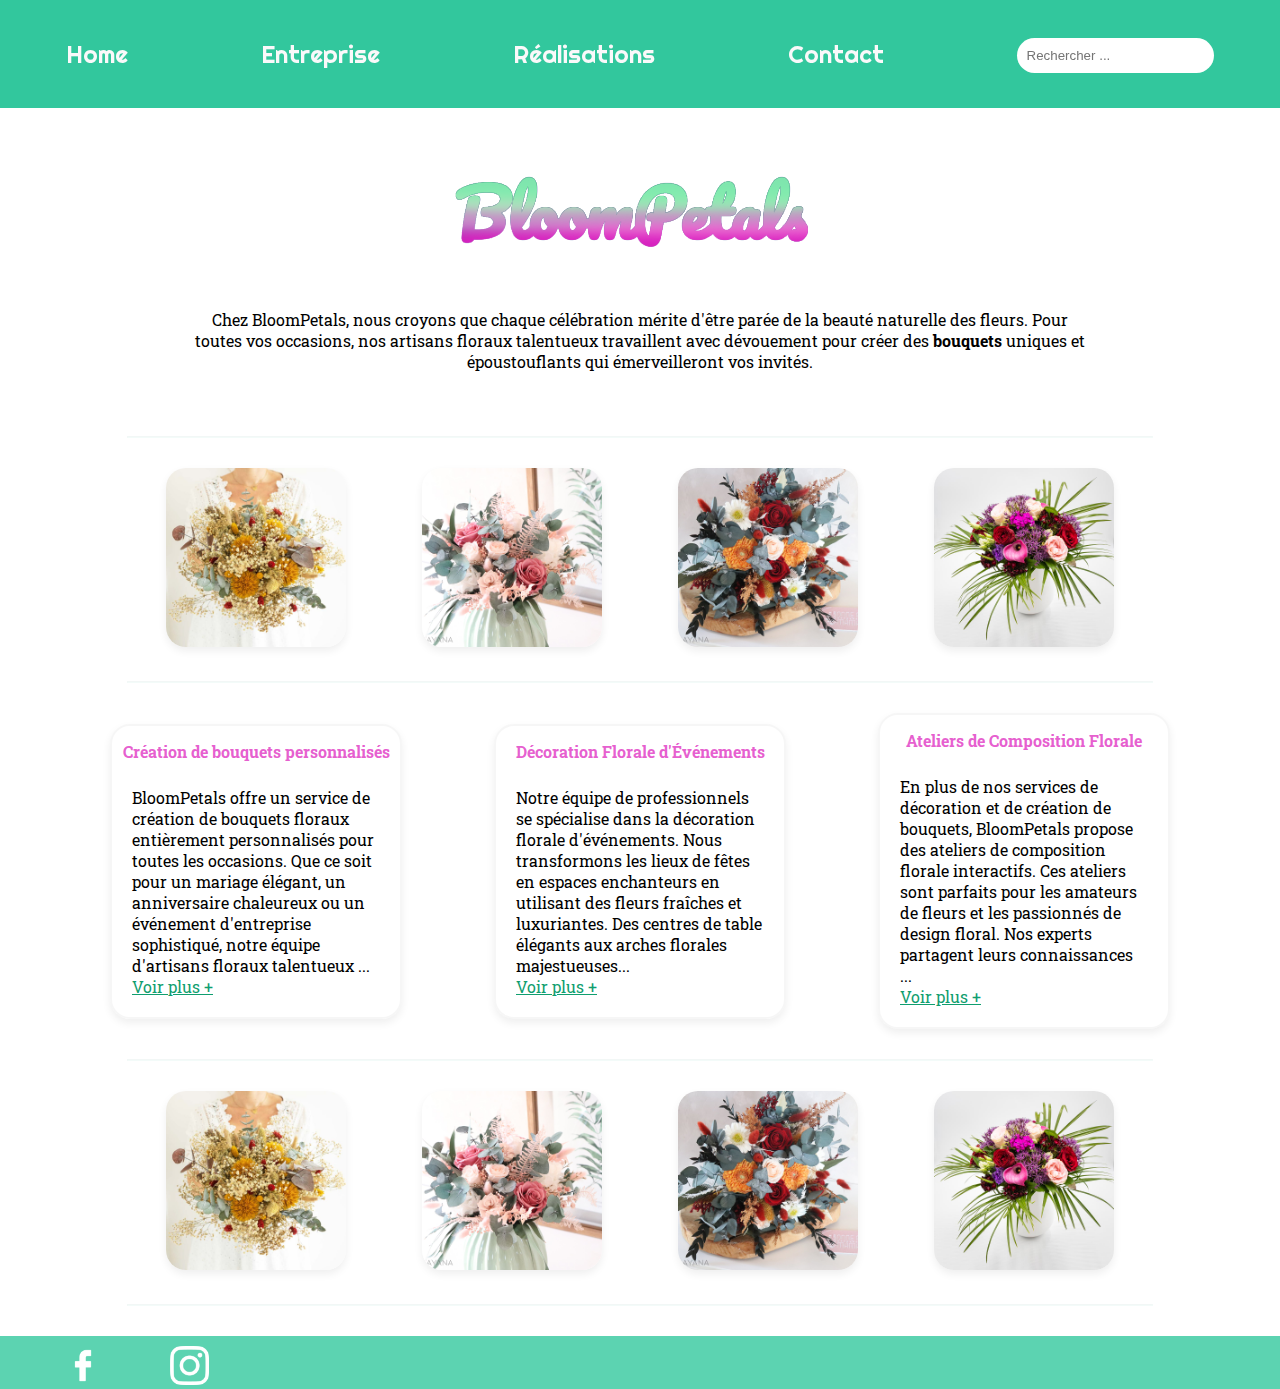
<file: index.html>
<!DOCTYPE html>
<html lang="fr">
<head>
    <meta charset="UTF-8">
    <meta http-equiv="X-UA-Compatible" content="IE=edge">
    <meta name="viewport" content="width=device-width, initial-scale=1.0">
    <title>BloomPetals</title>
    <link rel="icon" href="./images/logomini.png" type="image/x-icon">
    <link rel="stylesheet" href="/style.css">
    <link rel="stylesheet" href="/responsive.css">
    <link rel="preconnect" href="https://fonts.googleapis.com">
    <link rel="preconnect" href="https://fonts.gstatic.com" crossorigin>
    <link href="https://fonts.googleapis.com/css2?family=Roboto+Slab:wght@100..900&display=swap" rel="stylesheet">
    <link rel="preconnect" href="https://fonts.googleapis.com">
    <link rel="preconnect" href="https://fonts.gstatic.com" crossorigin>
    <link href="https://fonts.googleapis.com/css2?family=Righteous&display=swap" rel="stylesheet">
</head>
<body>
    
<header>
    <nav class="nav" >
        <ul class="navbar">
            <li><a class="lien" href="./index.html">Home</a></li>
            <li><a class="lien" href="./entreprise.html">Entreprise</a></li>
            <li><a class="lien" href="./réalisations.html">Réalisations</a></li>
            <li><a class="lien" href="./contact.html">Contact</a></li>
            <li class="none"><label for="gsearch"></label>
                <input type="search" id="search" name="search" placeholder="Rechercher ..."></li>
        </ul>
    </nav>
</header>
<main>
    
    <div class="banner" id="home">
        <img src="/images/logo.png" alt="logo BloomPetals">
        <div class="dispnone"><label for="gsearch"></label><input type="search" id="search" name="search" placeholder="Rechercher ...">
        </div>
        <p>Chez BloomPetals, nous croyons que chaque célébration mérite d'être parée de la beauté
            naturelle des fleurs. Pour toutes vos occasions, nos
            artisans floraux talentueux travaillent avec dévouement pour créer des <strong>bouquets</strong>
            uniques et époustouflants qui émerveilleront vos invités.</p>
        <hr>

    </div>
    <section>
        <article class="boxcards">
            <div class="cards">
                <img src="/images/bouquet1.jpg" alt="bouquet de fleurs">
            </div>
            <div class="cards">
                <img src="/images/bouquet2.jpg" alt="bouquet de fleurs">
            </div>
            <div class="cards">
                <img src="/images/bouquet3.jpg" alt="bouquet de fleurs">
            </div>
            <div class="cards">
                <img src="/images/bouquet4.jpg" alt="bouquet de fleurs">
            </div>
            
        </article>
        <hr>
        <article class="boxcards textcard">
        <div class="card">
            <h4>Création de bouquets personnalisés</h4>
            <div class="container">               
              <p>BloomPetals offre un service de création de
                bouquets floraux entièrement personnalisés pour toutes les occasions. Que ce soit pour un
                mariage élégant, un anniversaire chaleureux ou un événement d'entreprise sophistiqué,
                notre équipe d'artisans floraux talentueux ...
                <br>
                <span class="plus">Voir plus +</span></p>
            </div>
          </div>
          <div class="card">
            <h4>Décoration Florale d'Événements</h4>
            <div class="container">               
              <p>Notre équipe de professionnels se spécialise dans
                la décoration florale d'événements. Nous transformons les lieux de fêtes en espaces
                enchanteurs en utilisant des fleurs fraîches et luxuriantes. Des centres de table élégants aux
                arches florales majestueuses...
                <br>
                <span class="plus">Voir plus +</span></p>
            </div>
          </div>
          <div class="card">
            <h4>Ateliers de Composition Florale</h4>
            <div class="container">               
              <p>En plus de nos services de décoration et de création
                de bouquets, BloomPetals propose des ateliers de composition florale interactifs. Ces
                ateliers sont parfaits pour les amateurs de fleurs et les passionnés de design floral. Nos
                experts partagent leurs connaissances ...
                <br>
                <span class="plus">Voir plus +</span></p>
            </div>
          </div>
        </article>


        <hr>    
        <article class="boxcards">
            <div class="cards">
                <img src="/images/bouquet1.jpg" alt="bouquet de fleurs">
            </div>
            <div class="cards">
                <img src="/images/bouquet2.jpg" alt="bouquet de fleurs">
            </div>
            <div class="cards">
                <img src="/images/bouquet3.jpg" alt="bouquet de fleurs">
            </div>
            <div class="cards">
                <img src="/images/bouquet4.jpg" alt="bouquet de fleurs">
            </div>
        </article>
        <hr>
    </section>
    </main>

    <footer>
        <div><a href=""><img src="./images/facebook.png" alt="logo  facebook"></a>
            <a href=""><img src="./images/instagram.png" alt="logo facebook"></a>
        </div>

    </footer>

</body>
</html>
</file>
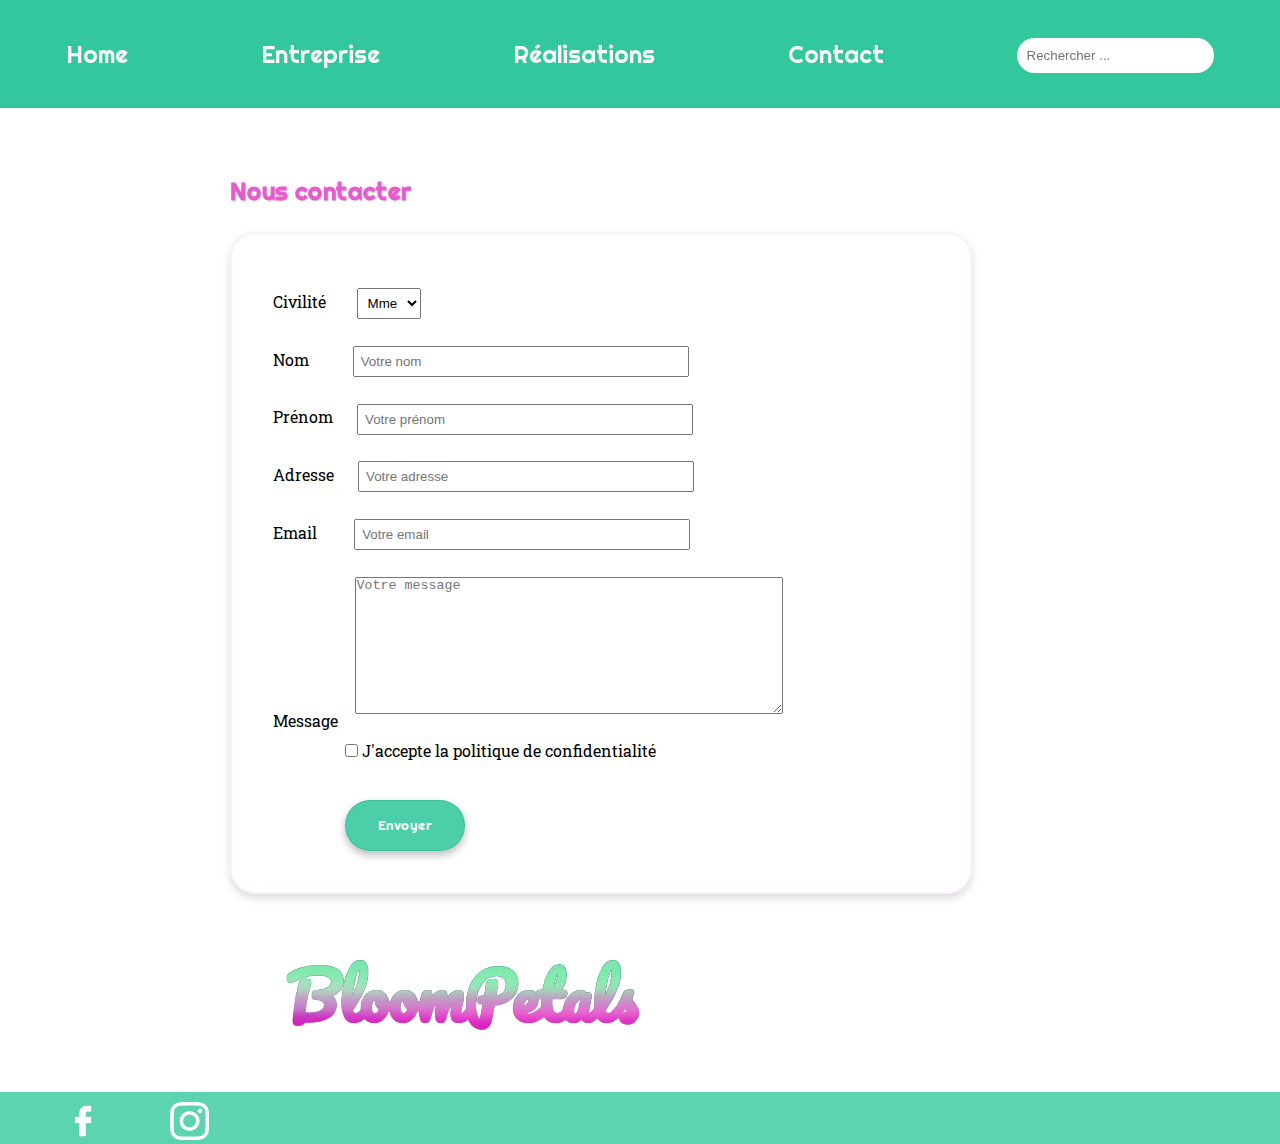
<file: contact.html>
<!DOCTYPE html>
<html lang="fr">
<head>
    <meta charset="UTF-8">
    <meta http-equiv="X-UA-Compatible" content="IE=edge">
    <meta name="viewport" content="width=device-width, initial-scale=1.0">
    <title>BloomPetals</title>
    <link rel="icon" href="./images/logomini.png" type="image/x-icon">
    <link rel="stylesheet" href="/style.css">
    <link rel="stylesheet" href="/responsive.css">
    <link rel="preconnect" href="https://fonts.googleapis.com">
    <link rel="preconnect" href="https://fonts.gstatic.com" crossorigin>
    <link href="https://fonts.googleapis.com/css2?family=Roboto+Slab:wght@100..900&display=swap" rel="stylesheet">
    <link rel="preconnect" href="https://fonts.googleapis.com">
    <link rel="preconnect" href="https://fonts.gstatic.com" crossorigin>
    <link href="https://fonts.googleapis.com/css2?family=Righteous&display=swap" rel="stylesheet">
</head>
<body>
    
<header>
    <nav class="nav" >
        <ul class="navbar">
            <li><a class="lien" href="./index.html">Home</a></li>
            <li><a class="lien" href="./entreprise.html">Entreprise</a></li>
            <li><a class="lien" href="./réalisations.html">Réalisations</a></li>
            <li><a class="lien" href="./contact.html">Contact</a></.li>
              <li class="none"><label for="gsearch"></label>
                <input type="search" id="search" name="search" placeholder="Rechercher ..."></li>
        </ul>
    </nav>
</header>
<div class="blanc"></div>

<main class="box">
  <section class="section">
      <div class="dispnone"><label for="gsearch"></label><input type="search" id="search" name="search" placeholder="Rechercher ...">
      </div>
    <h2>Nous contacter</h2>
    <div class="container2">
        <form>
            <label for="cibility">Civilité</label>
            <select id="civility" name="civility">
              <option value="mme">Mme</option>
              <option value="mr">Mr</option>
            </select>
            <br>
          <label for="fname">Nom</label>
          <input type="text" id="fname" name="firstname" placeholder="Votre nom">
            <br>
          <label for="lname">Prénom</label>
          <input type="text" id="lname" name="lastname" placeholder="Votre prénom">
            <br>
          <label for="adress">Adresse</label>
          <input type=adress id="adress" name="adress" placeholder="Votre adresse">
            <br>    
          <label for="mail">Email</label>
          <input type="email" id="mail" name="mail" placeholder="Votre email">
            <br>      
          <label for="subject">Message</label>
          <textarea id="subject" name="subject" placeholder="Votre message" ></textarea>
          <br>
          <label>
            <input type="checkbox" name="subscribe" id="subscribe"> J'accepte la politique de confidentialité
          </label>
          <br>      
          <input type="submit" id="submit" value="Envoyer">
      
        </form>
      </div>
</section>

<section class="section">
    <img src="/images/logo.png" alt="logo">
</section>

</main>

<footer>
    <div><a href=""><img src="./images/facebook.png" alt="logo  facebook"></a>
        <a href=""><img src="./images/instagram.png" alt="logo facebook"></a>
    </div>

</footer>

</body>
</html>
</file>
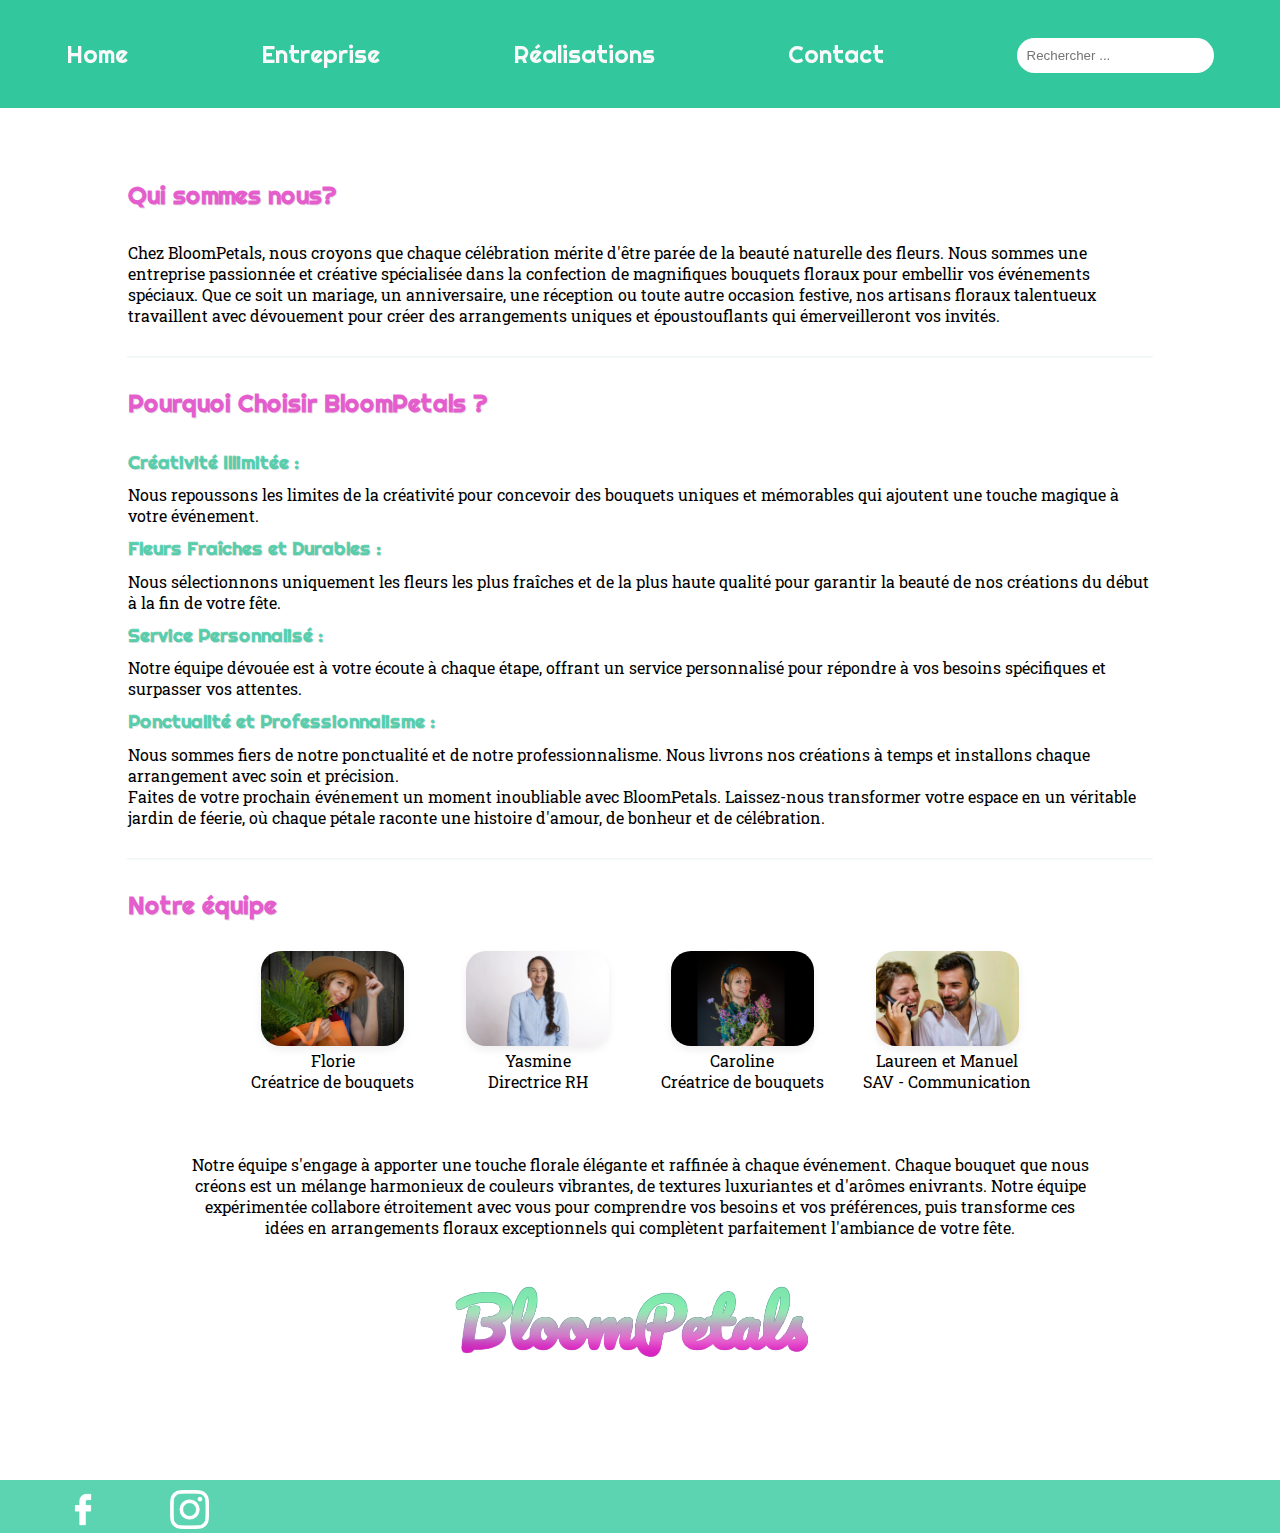
<file: entreprise.html>
<!DOCTYPE html>
<html lang="fr">
<head>
    <meta charset="UTF-8">
    <meta http-equiv="X-UA-Compatible" content="IE=edge">
    <meta name="viewport" content="width=device-width, initial-scale=1.0">
    <title>BloomPetals</title>
    <link rel="icon" href="./images/logomini.png" type="image/x-icon">
    <link rel="stylesheet" href="/style.css">
    <link rel="stylesheet" href="/responsive.css">
    <link rel="preconnect" href="https://fonts.googleapis.com">
    <link rel="preconnect" href="https://fonts.gstatic.com" crossorigin>
    <link href="https://fonts.googleapis.com/css2?family=Roboto+Slab:wght@100..900&display=swap" rel="stylesheet">
    <link rel="preconnect" href="https://fonts.googleapis.com">
    <link rel="preconnect" href="https://fonts.gstatic.com" crossorigin>
    <link href="https://fonts.googleapis.com/css2?family=Righteous&display=swap" rel="stylesheet">
</head>
<body>
    
<header>
    <nav class="nav" >
        <ul class="navbar">
            <li><a class="lien" href="./index.html">Home</a></li>
            <li><a class="lien" href="./entreprise.html">Entreprise</a></li>
            <li><a class="lien" href="./réalisations.html">Réalisations</a></li>
            <li><a class="lien" href="./contact.html">Contact</a></li>
            <li class="none"><label for="gsearch"></label>
                <input type="search" id="search" name="search" placeholder="Rechercher ..."></li>
        </ul>
    </nav>
</header>
<main>
<div class="blanc"></div>
<section class="section">
        <div class="dispnone"><label for="gsearch"></label><input type="search" id="search" name="search" placeholder="Rechercher ...">
        </div>
        <h2>Qui sommes nous?</h2>
        <p>Chez BloomPetals, nous croyons que chaque célébration mérite d'être parée de la beauté
            naturelle des fleurs. Nous sommes une entreprise passionnée et créative spécialisée dans
            la confection de magnifiques bouquets floraux pour embellir vos événements spéciaux. Que
            ce soit un mariage, un anniversaire, une réception ou toute autre occasion festive, nos
            artisans floraux talentueux travaillent avec dévouement pour créer des arrangements
            uniques et époustouflants qui émerveilleront vos invités.</p>
    </section>
<hr>
<section class="section">
    <h2>Pourquoi Choisir BloomPetals ?</h2>
    <p><h3>Créativité Illimitée :</h3> Nous repoussons les limites de la créativité pour concevoir des
        bouquets uniques et mémorables qui ajoutent une touche magique à votre
        événement.
        <h3>Fleurs Fraîches et Durables :</h3> Nous sélectionnons uniquement les fleurs les plus
        fraîches et de la plus haute qualité pour garantir la beauté de nos créations du début
        à la fin de votre fête.
        <h3>Service Personnalisé :</h3> Notre équipe dévouée est à votre écoute à chaque étape,
        offrant un service personnalisé pour répondre à vos besoins spécifiques et surpasser
        vos attentes.
        <h3>Ponctualité et Professionnalisme :</h3> Nous sommes fiers de notre ponctualité et de
        notre professionnalisme. Nous livrons nos créations à temps et installons chaque
        arrangement avec soin et précision.<br>
        Faites de votre prochain événement un moment inoubliable avec BloomPetals. Laissez-nous
        transformer votre espace en un véritable jardin de féerie, où chaque pétale raconte une
        histoire d'amour, de bonheur et de célébration.</p>
    </section>
<hr>

<section class="section">
    <h2>Notre équipe</h2>       
    <article class="boxcards">
        <div class="cards">
            <img src="/images/photo1.jpg" alt="bouquet de fleurs">
            <p>Florie</p>
            <p>Créatrice de bouquets</p>
        </div>
        <div class="cards">
            <img src="/images/photo3.jpg" alt="bouquet de fleurs">
            <p>Yasmine</p>
            <p>Directrice RH</p>
        </div>
        <div class="cards">
            <img src="/images/photo2.jpg" alt="bouquet de fleurs">
            <p>Caroline</p>
            <p>Créatrice de bouquets</p>
        </div>
        <div class="cards">
            <img src="/images/photo6.jpg" alt="bouquet de fleurs">
            <p>Laureen et Manuel</p>
            <p>SAV - Communication</p>
        </div>   
    </article>
    <article class="texte">
    <p>Notre équipe s'engage à apporter une touche florale élégante et raffinée à chaque
        événement. Chaque bouquet que nous créons est un mélange harmonieux de couleurs
        vibrantes, de textures luxuriantes et d'arômes enivrants. Notre équipe expérimentée
        collabore étroitement avec vous pour comprendre vos besoins et vos préférences, puis
        transforme ces idées en arrangements floraux exceptionnels qui complètent parfaitement
        l'ambiance de votre fête.</p>

        <img src="./images/logo.png" alt="logo BloomPetals">
    </article>

</section>
</main>

<footer>
    <div><a href=""><img src="./images/facebook.png" alt="logo  facebook"></a>
        <a href=""><img src="./images/instagram.png" alt="logo facebook"></a>
    </div>

</footer>

</body>
</html>
</file>
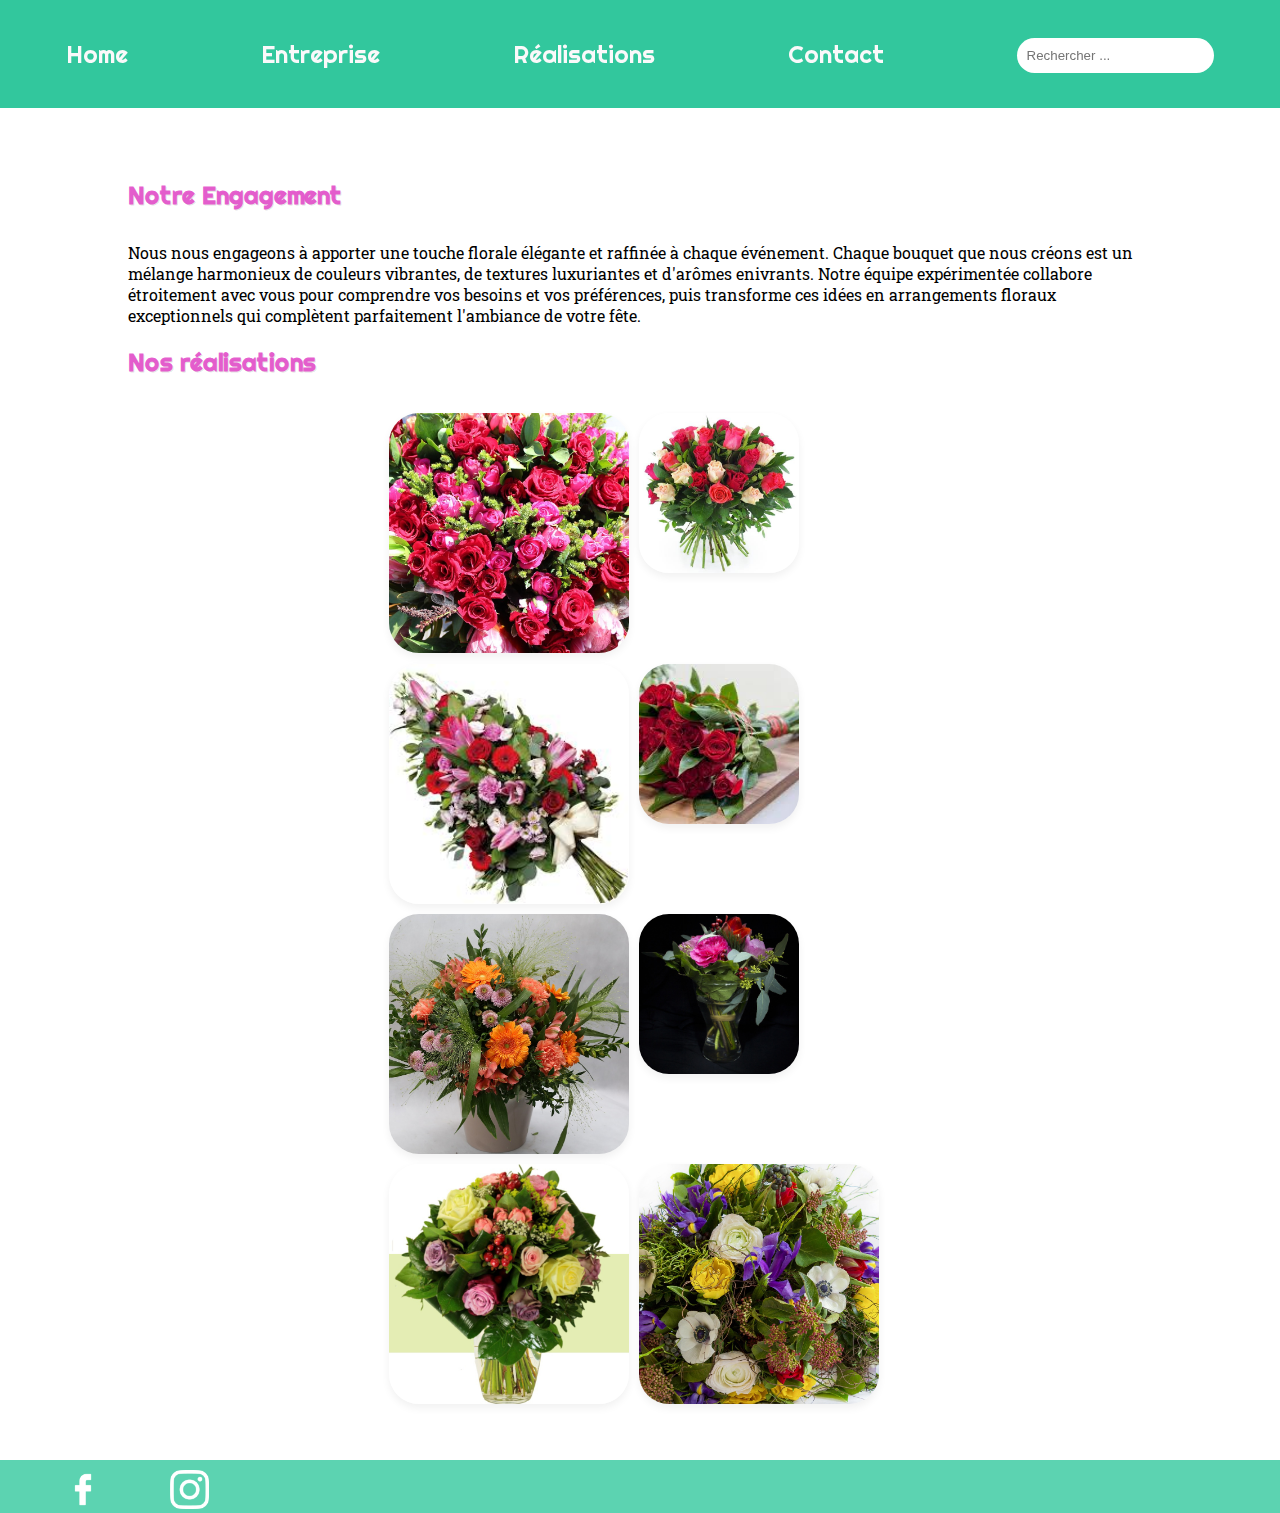
<file: réalisations.html>
<!DOCTYPE html>
<html lang="fr">
<head>
    <meta charset="UTF-8">
    <meta http-equiv="X-UA-Compatible" content="IE=edge">
    <meta name="viewport" content="width=device-width, initial-scale=1.0">
    <title>BloomPetals</title>
    <link rel="icon" href="./images/logomini.png" type="image/x-icon">
    <link rel="stylesheet" href="/style.css">
    <link rel="stylesheet" href="/responsive.css">
    <link rel="preconnect" href="https://fonts.googleapis.com">
    <link rel="preconnect" href="https://fonts.gstatic.com" crossorigin>
    <link href="https://fonts.googleapis.com/css2?family=Roboto+Slab:wght@100..900&display=swap" rel="stylesheet">
    <link rel="preconnect" href="https://fonts.googleapis.com">
    <link rel="preconnect" href="https://fonts.gstatic.com" crossorigin>
    <link href="https://fonts.googleapis.com/css2?family=Righteous&display=swap" rel="stylesheet">
</head>
<body>
    
<header>
    <nav class="nav" >
        <ul class="navbar">
            <li><a class="lien" href="./index.html">Home</a></li>
            <li><a class="lien" href="./entreprise.html">Entreprise</a></li>
            <li><a class="lien" href="./réalisations.html">Réalisations</a></li>
            <li><a class="lien" href="./contact.html">Contact</a></li>
            <li class="none"><label for="gsearch"></label>
                <input type="search" id="search" name="search" placeholder="Rechercher ..."></li>
        </ul>
    </nav>
</header>
<main>
<div class="blanc"></div>

<section class="section">
    <div class="dispnone"><label for="gsearch"></label><input type="search" id="search" name="search" placeholder="Rechercher ...">
    </div>
    <h2>Notre Engagement</h2>
    <p>Nous nous engageons à apporter une touche florale élégante et raffinée à chaque
    événement. Chaque bouquet que nous créons est un mélange harmonieux de couleurs
    vibrantes, de textures luxuriantes et d'arômes enivrants. Notre équipe expérimentée
    collabore étroitement avec vous pour comprendre vos besoins et vos préférences, puis
    transforme ces idées en arrangements floraux exceptionnels qui complètent parfaitement
    l'ambiance de votre fête.</p>
    <h2>Nos réalisations</h2>
    <article class="boxbox">
        <div class="imgbox imgréa img1"></div>
        <div class="imgbox imgréa img2"></div>
        <div class="imgbox imgréa img3"></div>
        <div class="imgbox imgréa img4"></div>
        <div class="imgbox imgréa img5"></div>
        <div class="imgbox imgréa img6"></div>
        <div class="imgbox imgréa img7"></div>
        <div class="imgbox imgréa img8"></div>
      
    </article>
</section>

</main>

<footer>
    <div><a href=""><img src="./images/facebook.png" alt="logo  facebook"></a>
        <a href=""><img src="./images/instagram.png" alt="logo facebook"></a>
    </div>

</footer>

</body>
</html>
</file>
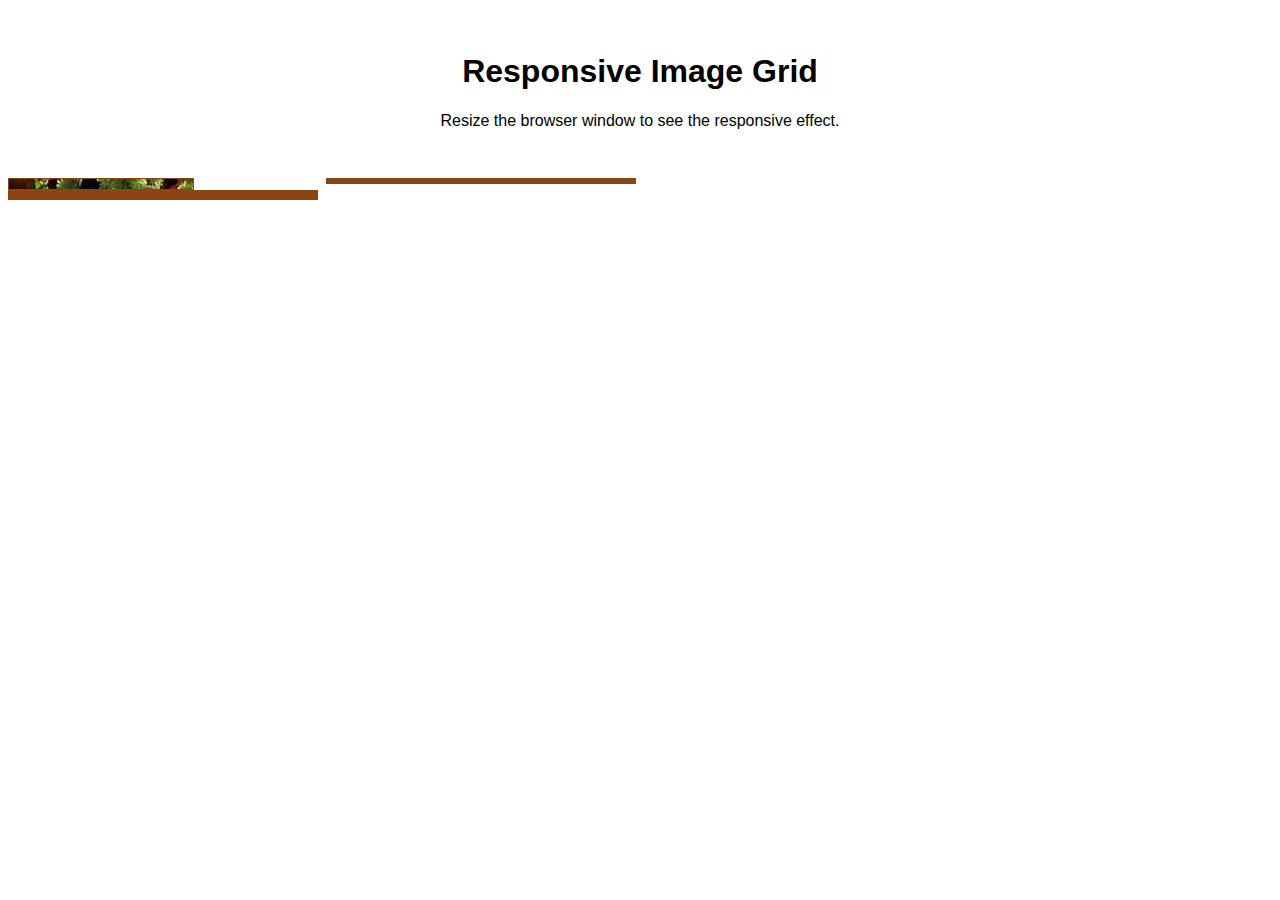
<file: testmosaique.html>
<!DOCTYPE html>
<html lang="fr">
<head>
    <meta charset="UTF-8">
    <meta http-equiv="X-UA-Compatible" content="IE=edge">
    <meta name="viewport" content="width=device-width, initial-scale=1.0">
    <title>BloomPetals</title>
    <link rel="icon" href="./images/logomini.png" type="image/x-icon">
    <link rel="stylesheet" href="/styletest.css">
    <link rel="preconnect" href="https://fonts.googleapis.com">
    <link rel="preconnect" href="https://fonts.gstatic.com" crossorigin>
    <link href="https://fonts.googleapis.com/css2?family=Roboto+Slab:wght@100..900&display=swap" rel="stylesheet">
    <link rel="preconnect" href="https://fonts.googleapis.com">
    <link rel="preconnect" href="https://fonts.gstatic.com" crossorigin>
    <link href="https://fonts.googleapis.com/css2?family=Righteous&display=swap" rel="stylesheet">
</head>
<body>
    
   <div class="header">
        <h1>Responsive Image Grid</h1>
        <p>Resize the browser window to see the responsive effect.</p>
      </div>
    <div class="row"> 
        <div class="column">
          <div class="img1"></div>
          <div class="img2"></div>
          <div class="img3"></div>
          <div class="img4"></div>
          <div class="img5"></div>
          <div class="img6"></div>
        </div>
        <div class="column">
          <div class="img7"></div>
          <div class="img8"></div>
          <div class="img9"></div>
          <div class="img10"></div>
          <div class="img11"></div>
          <div class="img12"></div>
        </div>   
        
      </div>

</body>
</html>
</file>
<file: style.css>
*{
    margin: 0;
    padding: 0;
}

.righteous-regular {
    font-family: "Righteous", sans-serif;
    font-weight: 100;
    font-style: normal;
}

.roboto-slab {
  font-family: "Roboto Slab", serif;
  font-optical-sizing: auto;
  font-weight: 300;
  font-style: normal;
}

body{
    font-family: "Roboto Slab", sans-serif;
}

/* header */

.navbar{
    display: flex;
    align-items: center;
    justify-content: space-around;
    list-style: none;
    background-color: rgba(23, 192, 144, 0.882);
    height: 12vh;
    position: fixed;
    width: 100%;
    font-size: 24px;  
    
}


.navbar a{
    text-decoration: none;
    color: rgb(250, 249, 250);
    font-family: "Righteous";
   
}

.navbar a:hover{
   text-shadow: #e34ac9b5 2px 2px 2px;
 
}

.navbar input{
    padding: 10px;
    border-radius: 30px;
    border:none;
  
}

/* FIN HEADER */

/* HOME PAGE */
.banner{
    text-align: center;    
}

.banner img{
    margin-top: 10%;
}

.banner p{
    width: 70%;
    margin: auto;
    margin-bottom: 5%;
}

.dispnone{
margin: 2%;
padding: 10px;
display: none;
}

.dispnone input{
    padding: 10px;
    border-radius: 30px;    
}

hr{
    width: 80%;    
    margin: auto;
    margin-top: 30px;
    margin-bottom: 30px;
    border-color: rgba(23, 192, 144, 0.048);
}

.boxcards{
    display: flex;
    align-items: center;
    justify-content: space-around;
    width: 80%;
    margin: auto;
}

.textcard{
    width: 90%;
    margin: auto;
}

.cards img{
    width: 70%;
    border-radius: 20px;
    box-shadow: 0 4px 8px 0 rgba(0, 0, 0, 0.066);
    cursor: pointer;    
}

.cards img:hover{
    transform: scale(1.1);
}

.cards{
    text-align: center;    
}

.card{
    box-shadow: 0 4px 8px 0 rgba(0, 0, 0, 0.066);
    border-radius: 20px;
    transition: 0.2s;
    width: 25%;
    border: solid 2px rgba(0, 0, 0, 0.035);
}

.card h4{
    padding: 15px 5px 5px 5px;
    text-align: center;
    color: #e34ac9e3;
}

.card:hover {
    box-shadow: 0 8px 16px 0 rgba(0,0,0,0.2);
}
  
.container {
    padding: 20px;
}

.plus{
    color: rgb(16, 158, 111);
    text-decoration:underline;
    cursor: pointer;
}

/* FIN HOME PAGE */

/* PAGE ENTREPRISE */

.blanc{
    width: 100%;
    height: 10rem;
}

.section{
    margin: auto;
    width: 80%;
}

.section h2{
    font-family: "Righteous";
    color:#e34ac9df ;
    margin: 2% 0 3% 0;
    text-shadow: rgba(0, 0, 0, 0.119) 1px 1px;
}

.section h3{
    font-family: "Righteous";
    color:rgba(23, 192, 144, 0.701) ;
    text-shadow: rgba(0, 0, 0, 0.119) 1px 1px;
    margin: 1% 0 1% 0;

}

.texte{
    margin :6%;
    text-align: center;
}

/* FIN PAGE ENTREPRISE */

/*REALISATIONS*/

.boxbox{
    display: flex;
    flex-wrap: wrap;
    margin: auto;
    width: 50%;
    margin-bottom: 5%;
}
.imgbox{
    width: 30%;
    height: 20%;
}


.imgréa{
    border-radius: 30px;
    box-shadow: 0 4px 8px 0 rgba(0, 0, 0, 0.057);
    background-position: center;
    background-position: center;
    background-repeat: no-repeat;
    background-size: cover;
    margin:1% ;
}

.imgréa:hover{
    transform:scale(1.1);
}

.img1{
    background-image: url(/images/image1.jpg);
    width: 15rem;
    height: 15rem;

}

.img2{
    background-image: url(/images/image2.jpg);
    width: 10rem;
    height: 10rem;
  
}

.img3{
    background-image: url(/images/image3.jpg);
    width: 15rem;
    height: 15rem;
   
}
.img4{
    background-image: url(/images/image4.jpg);
    width: 10rem;
    height: 10rem;
    
}
.img5{
    background-image: url(/images/image5.jpg);
    width: 15rem;
    height: 15rem;
    
}
.img6{
    background-image: url(/images/image6.jpg);
    width: 10rem;
    height: 10rem;
    
}
.img5{
    background-image: url(/images/image5.jpg);
    width: 15rem;
    height: 15rem;
  
}
.img6{
    background-image: url(/images/image6.jpg);
    width: 10rem;
    height: 10rem;
   
}
.img7{
    background-image: url(/images/image7.jpg);
    width: 15rem;
    height: 15rem;
 
}
.img8{
    background-image: url(/images/image8.jpg);
    width: 15rem;
    height: 15rem;

}

/*FIN REALISATIONS*/


/*CONTACTS*/

.box{
    display: flex;
    width:80%;
    align-items: center;
    justify-content: center;
    margin: auto;
}
.container2{
    border: #e34ac915 solid 2px;
    width: 80%;
    border-radius: 25px;
    box-shadow: 0 4px 8px 0 rgba(0, 0, 0, 0.15);
    padding: 5%;
    margin-bottom: 2%;
    
}


#fname,  #lname, #mail, #adress{
    width: 20rem;
    margin: 1em;
    padding: 6px;
}

#fname{
    margin-left: 6%;
}

#civility{
    margin: 1em;
    padding: 6px;
    margin-left: 4%;
}

#lname{
    margin-left: 3%;
}

#mail{
    margin-left: 5%;
}

#subject{
    margin:1em;
    margin-left: 2%;
    width: 65%;
    height: 15vh;
}

#adress{
    margin-left: 3%;
}

#subscribe{
    margin-top: 2%;
    margin-left: 11%;
    cursor: pointer;
}

#submit{
    margin-top: 6%;
    margin-left: 11%;
    padding: 1rem 2rem ;
    color: rgb(251, 251, 251);
    background-color: rgba(23, 192, 144, 0.773);
    border-radius: 25px;
    font-family: "Righteous";
    border: rgba(14, 135, 95, 0.232) solid 1px;
    box-shadow: 0 4px 8px 0 rgba(0, 0, 0, 0.263);
}

#submit:hover{
    transform: scale(1.1);
    cursor: pointer;
}


/*FIN CONTACTS*/


/* FOOTER */
footer{
    height: 6%;
    background-color: rgba(23, 192, 144, 0.701);
}

footer img{
    width: 3%;
    padding-top:10px;
    margin-left:5%;

}

footer img:hover{
    transform: scale(1.1);
 }

 /* FIN FOOTER */
</file>
<file: responsive.css>
/*RESPONSIVE*/

 @media screen and (max-width: 1360px) {
   .box{
    flex-wrap: wrap;
   }
 }

 @media screen and (max-width: 1090px) {
    .boxcards{
        width: 100%;
        flex-wrap:wrap;
        height: 10%;
        justify-content: center;

    }

    .cards{
        width:35%;
        margin: 2%;
    }

    .card{
        margin:2%;
        height:34vh
    }
    
    .container p{
        font-size: smaller;
    }
 }
 
 @media screen and (max-width: 950px) {
  
    .card{
        width: 40%;
    }  

    .box{
        width: 100%;
    }
 
    
 }
 
 @media screen and (max-width: 750px) {
  
    .navbar{
        font-size: 18px;
    }

   
    .banner img{
        margin-top: 15%;
    }
    .none{
        display: none;
    }
  
    .card{
        width: 60%;
    }  

    .dispnone{
        display: block;
    }


 
    
 }
</file>
<file: styletest.css>
* {
  box-sizing: border-box;
}

body {
  margin: 0;
  font-family: Arial;
}

.header {
  text-align: center;
  padding: 32px;
}

.row {
  display: -ms-flexbox; /* IE10 */
  display: flex;
  -ms-flex-wrap: wrap; /* IE10 */
  flex-wrap: wrap;
  padding: 0 4px;
}

/* Create four equal columns that sits next to each other */
.column {
  -ms-flex: 25%; /* IE10 */
  flex: 25%;
  max-width: 25%;
  padding: 0 4px;
}

.column img {
  margin-top: 8px;
  vertical-align: middle;
  width: 100%;
}

.img1, .img2,.img3,.img4,.img5,.img6,.img7,.img8 ,.img9{

  background-position: center;
  border: saddlebrown solid 1px;
}

.img1{
  background-image: url(/images/image1.jpg);
  width: 60%;
  height: 100%;
}
.img2{
  background-image: url(/images/image2.jpg);
}
.img3{
  background-image: url(/images/image3.jpg);
}
.img4{
  background-image: url(/images/image4.jpg);
}
.img5{
  background-image: url(/images/image5.jpg);
}
.img6{
  background-image: url(/images/image6.jpg);
}
.img7{
  background-image: url(/images/image7.jpg);
}
.img8{
  background-image: url(/images/image8.jpg);
}
.img9{
  background-image: url(/images/image9.jpg);
}


/* Responsive layout - makes a two column-layout instead of four columns */
@media screen and (max-width: 800px) {
  .column {
    -ms-flex: 50%;
    flex: 50%;
    max-width: 50%;
  }
}

/* Responsive layout - makes the two columns stack on top of each other instead of next to each other */
@media screen and (max-width: 600px) {
  .column {
    -ms-flex: 100%;
    flex: 100%;
    max-width: 100%;
  }
}
</file>
